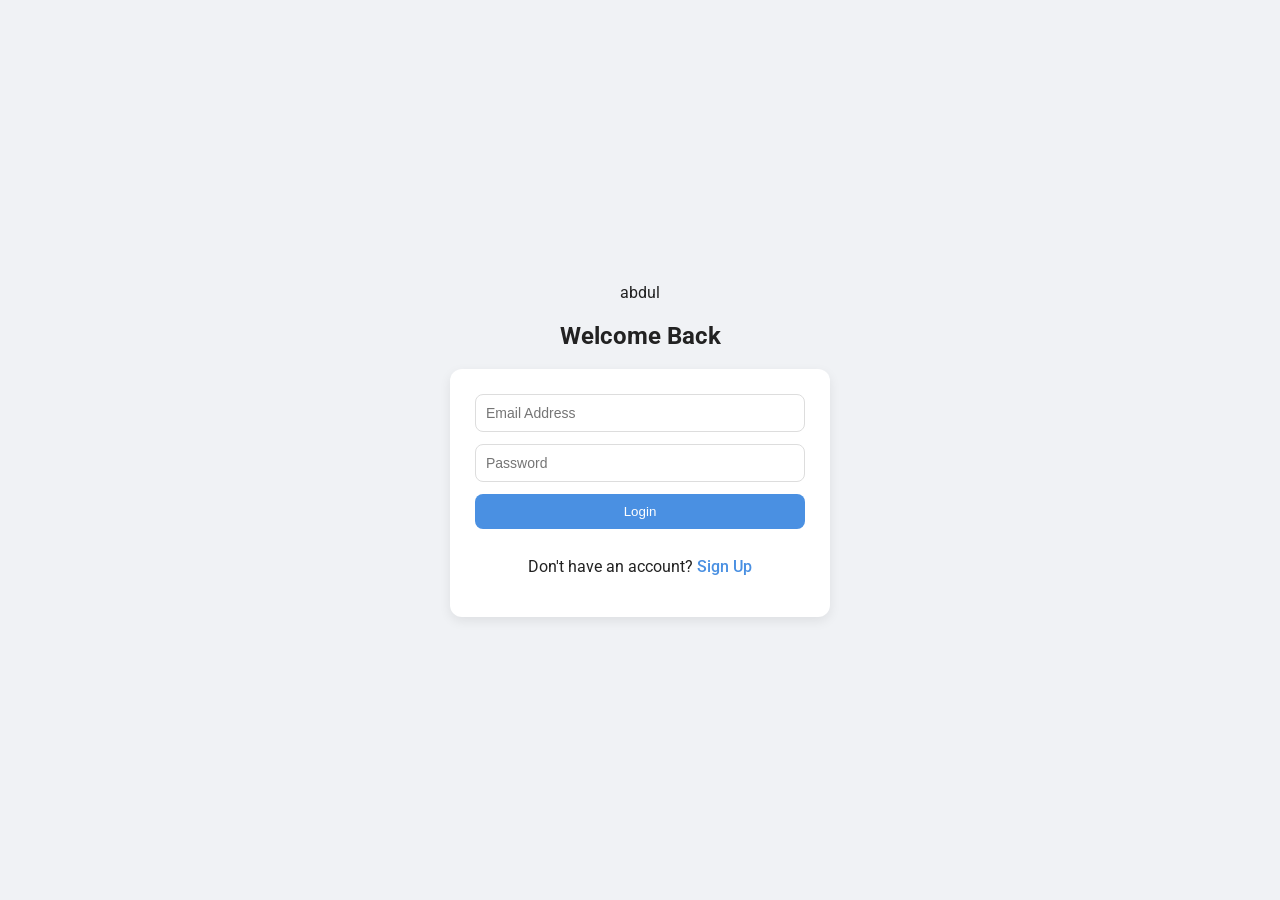
<file: index.html>
<!DOCTYPE html>
<html lang="en">
<head>
  <meta charset="UTF-8" />
  <meta name="viewport" content="width=device-width, initial-scale=1.0" />
  <title>Login • Luxora</title>
  <link rel="stylesheet" href="style.css" />
</head>
<body class="auth-body">
  <div class="auth-container">
    <div class="brand">abdul</div>

    <h2 class="auth-heading">Welcome Back</h2>

    <div class="auth-card">
      <input type="email" id="login-email" class="auth-input" placeholder="Email Address" />
      <input type="password" id="login-password" class="auth-input" placeholder="Password" />

      <button id="login-btn" class="auth-btn">Login</button>

      <p class="auth-switch">Don't have an account? <a href="signup.html">Sign Up</a></p>
    </div>
  </div>

  <script src="app.js"></script>
</body>
</html>
</file>
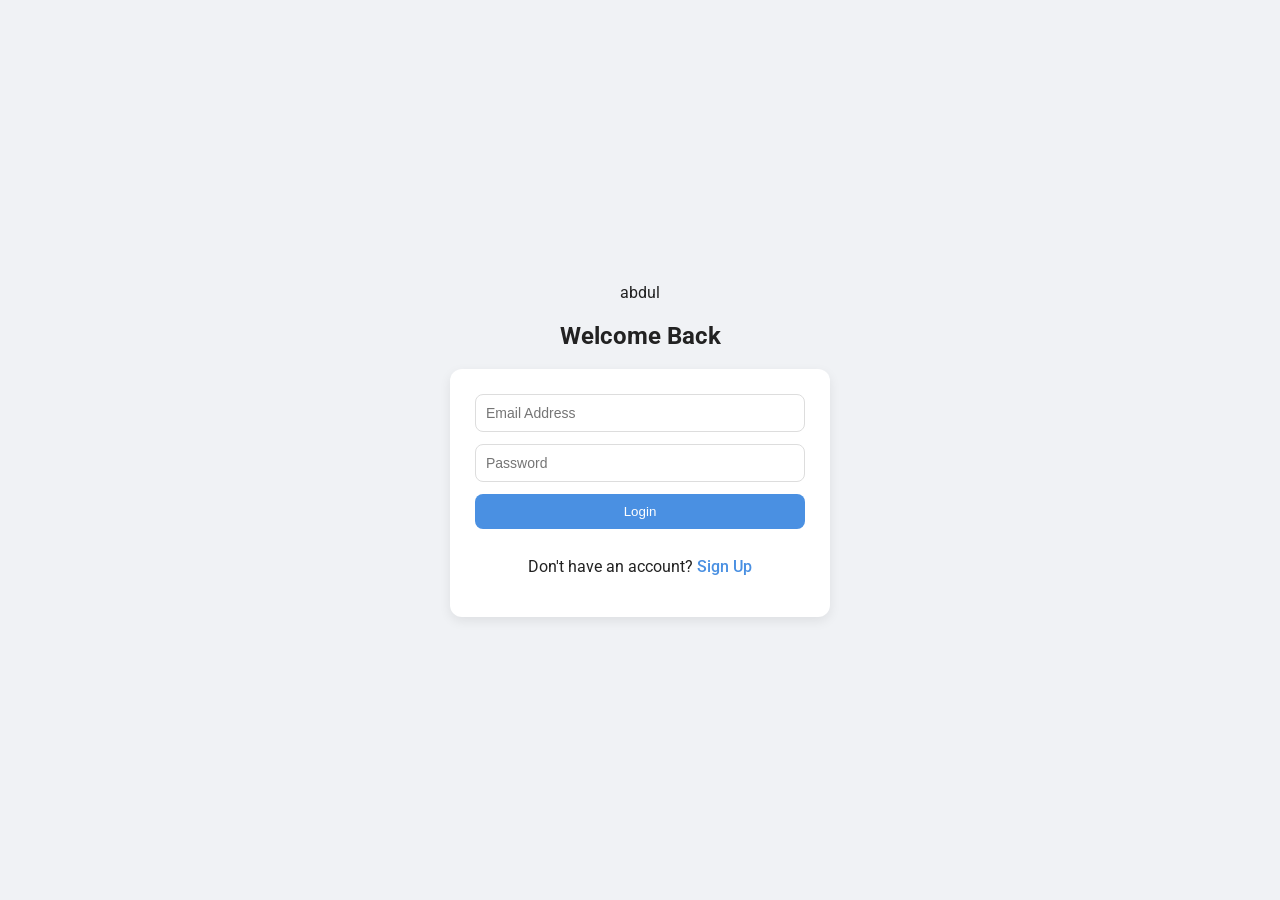
<file: home.html>
<!DOCTYPE html>
<html lang="en">
<head>
  <meta charset="UTF-8" />
  <meta name="viewport" content="width=device-width, initial-scale=1.0" />
  <title>Luxora Feed</title>
  <link rel="stylesheet" href="style.css" />
</head>
<body class="home-body">

  <header class="main-header">
    <div class="brand">Luxora</div>
    <div id="user-display" class="user-display"></div>
    <button id="logout-btn" class="logout-btn">Logout</button>
  </header>

  <section class="post-create">
    <textarea id="post-text" placeholder="Write something..."></textarea>
    <input type="text" id="post-image" placeholder="Image URL (optional)" />
    <button id="post-btn" class="post-btn">Post</button>
  </section>

  <section class="post-controls">
    <input type="text" id="search-bar" placeholder="Search posts..." />
    <select id="sort-select">
      <option value="latest">Latest First</option>
      <option value="oldest">Oldest First</option>
      <option value="liked">Most Liked</option>
    </select>
  </section>

  <section id="posts-feed" class="posts-feed"></section>

  <div id="edit-modal" class="modal">
    <div class="modal-content">
      <textarea id="edit-text"></textarea>
      <input id="edit-image" placeholder="Image URL" />
      <button id="save-edit-btn">Save</button>
      <button id="cancel-edit-btn" class="cancel-btn">Cancel</button>
    </div>
  </div>

<script src="app.js"></script>
</body>
</html>
</file>
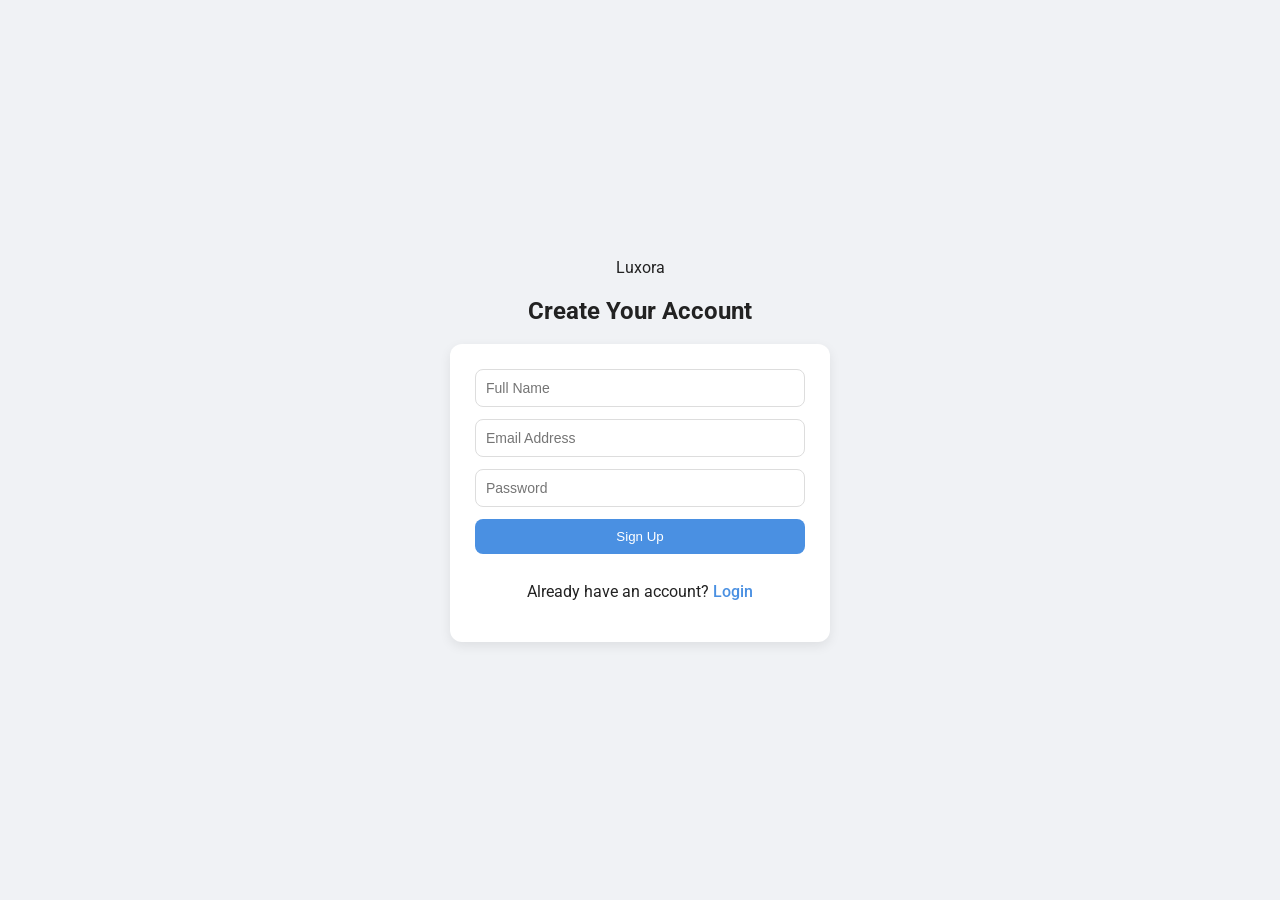
<file: signup.html>
<!DOCTYPE html>
<html lang="en">
<head>
  <meta charset="UTF-8" />
  <meta name="viewport" content="width=device-width, initial-scale=1.0" />
  <title>Signup • Luxora</title>
  <link rel="stylesheet" href="style.css" />
</head>
<body class="auth-body">
  <div class="auth-container">
    <div class="brand">Luxora</div>

    <h2 class="auth-heading">Create Your Account</h2>

    <div class="auth-card">
      <input type="text" id="signup-name" class="auth-input" placeholder="Full Name" />
      <input type="email" id="signup-email" class="auth-input" placeholder="Email Address" />
      <input type="password" id="signup-password" class="auth-input" placeholder="Password" />

      <button id="signup-btn" class="auth-btn">Sign Up</button>

      <p class="auth-switch">Already have an account? <a href="index.html">Login</a></p>
    </div>
  </div>

  <script src="app.js"></script>
</body>
</html>
</file>
<file: style.css>
/* --------------------------- */
/* --- Social Media Light Theme UI --- */
/* --------------------------- */

@import url('https://fonts.googleapis.com/css2?family=Roboto:wght@400;500;700&display=swap');

:root {
  --primary-color: #4a90e2;
  --bg-color: #f0f2f5;
  --card-bg: #fff;
  --text-color: #222;
  --secondary-text: #555;
  --border-color: #ddd;
  --shadow: 0 4px 12px rgba(0,0,0,0.08);
}

body {
  margin: 0;
  padding: 0;
  font-family: 'Roboto', sans-serif;
  background-color: var(--bg-color);
  color: var(--text-color);
}

/* ----------- Header / Navbar ----------- */
.main-header {
  background-color: var(--card-bg);
  padding: 12px 20px;
  display: flex;
  justify-content: space-between;
  align-items: center;
  box-shadow: var(--shadow);
  position: sticky;
  top: 0;
  z-index: 100;
}

.main-header .brand {
  font-weight: 700;
  font-size: 24px;
  color: var(--primary-color);
}

.main-header .user-display {
  font-weight: 500;
}

.logout-btn {
  background-color: var(--primary-color);
  color: #fff;
  padding: 8px 14px;
  border-radius: 8px;
  border: none;
  cursor: pointer;
  font-weight: 500;
}

.logout-btn:hover {
  opacity: 0.9;
}

/* ----------- Post Creation ----------- */
.post-create {
  background-color: var(--card-bg);
  width: 500px;
  margin: 20px auto;
  padding: 20px;
  border-radius: 12px;
  box-shadow: var(--shadow);
  display: flex;
  flex-direction: column;
  gap: 10px;
}

#post-text, #post-image {
  padding: 10px;
  border-radius: 8px;
  border: 1px solid var(--border-color);
  font-size: 14px;
  width: 100%;
  box-sizing: border-box;
}

.post-btn {
  background-color: var(--primary-color);
  color: #fff;
  border: none;
  padding: 10px;
  border-radius: 8px;
  cursor: pointer;
  font-weight: 500;
}

.post-btn:hover {
  opacity: 0.9;
}

/* ----------- Feed ----------- */
.posts-feed {
  width: 500px;
  margin: auto;
  display: flex;
  flex-direction: column;
  gap: 20px;
}

.post {
  background-color: var(--card-bg);
  padding: 15px;
  border-radius: 12px;
  box-shadow: var(--shadow);
}

.post img {
  width: 100%;
  border-radius: 10px;
  margin-top: 10px;
}

.post-actions {
  display: flex;
  justify-content: space-between;
  margin-top: 10px;
  font-size: 16px;
}

.like-btn {
  cursor: pointer;
  color: #e0245e;
}

.delete-btn {
  cursor: pointer;
  color: #888;
  font-weight: 500;
}

/* ----------- Search & Sorting ----------- */
.post-controls {
  width: 500px;
  margin: 10px auto;
  display: flex;
  justify-content: space-between;
  gap: 10px;
}

#search-bar {
  flex: 1;
  padding: 8px;
  border-radius: 8px;
  border: 1px solid var(--border-color);
}

#sort-select {
  padding: 8px;
  border-radius: 8px;
  border: 1px solid var(--border-color);
}

/* ----------- Auth Pages ----------- */
.auth-body {
  min-height: 100vh;
  display: flex;
  justify-content: center;
  align-items: center;
  background-color: var(--bg-color);
}

.auth-container {
  width: 380px;
  text-align: center;
}

.auth-card {
  background-color: var(--card-bg);
  padding: 25px;
  border-radius: 12px;
  box-shadow: var(--shadow);
  display: flex;
  flex-direction: column;
  gap: 12px;
}

.auth-input {
  padding: 10px;
  border-radius: 8px;
  border: 1px solid var(--border-color);
  font-size: 14px;
}

.auth-btn {
  background-color: var(--primary-color);
  color: #fff;
  padding: 10px;
  border-radius: 8px;
  border: none;
  cursor: pointer;
  font-weight: 500;
}

.auth-btn:hover {
  opacity: 0.9;
}

.auth-switch a {
  color: var(--primary-color);
  font-weight: 500;
  text-decoration: none;
}

/* ----------- Modal ----------- */
.modal {
  display: none;
  position: fixed;
  top: 0;
  left: 0;
  width: 100%;
  height: 100%;
  background: rgba(0,0,0,0.4);
  justify-content: center;
  align-items: center;
}

.modal-content {
  background-color: var(--card-bg);
  padding: 20px;
  border-radius: 12px;
  width: 350px;
  display: flex;
  flex-direction: column;
  gap: 10px;
}
</file>
